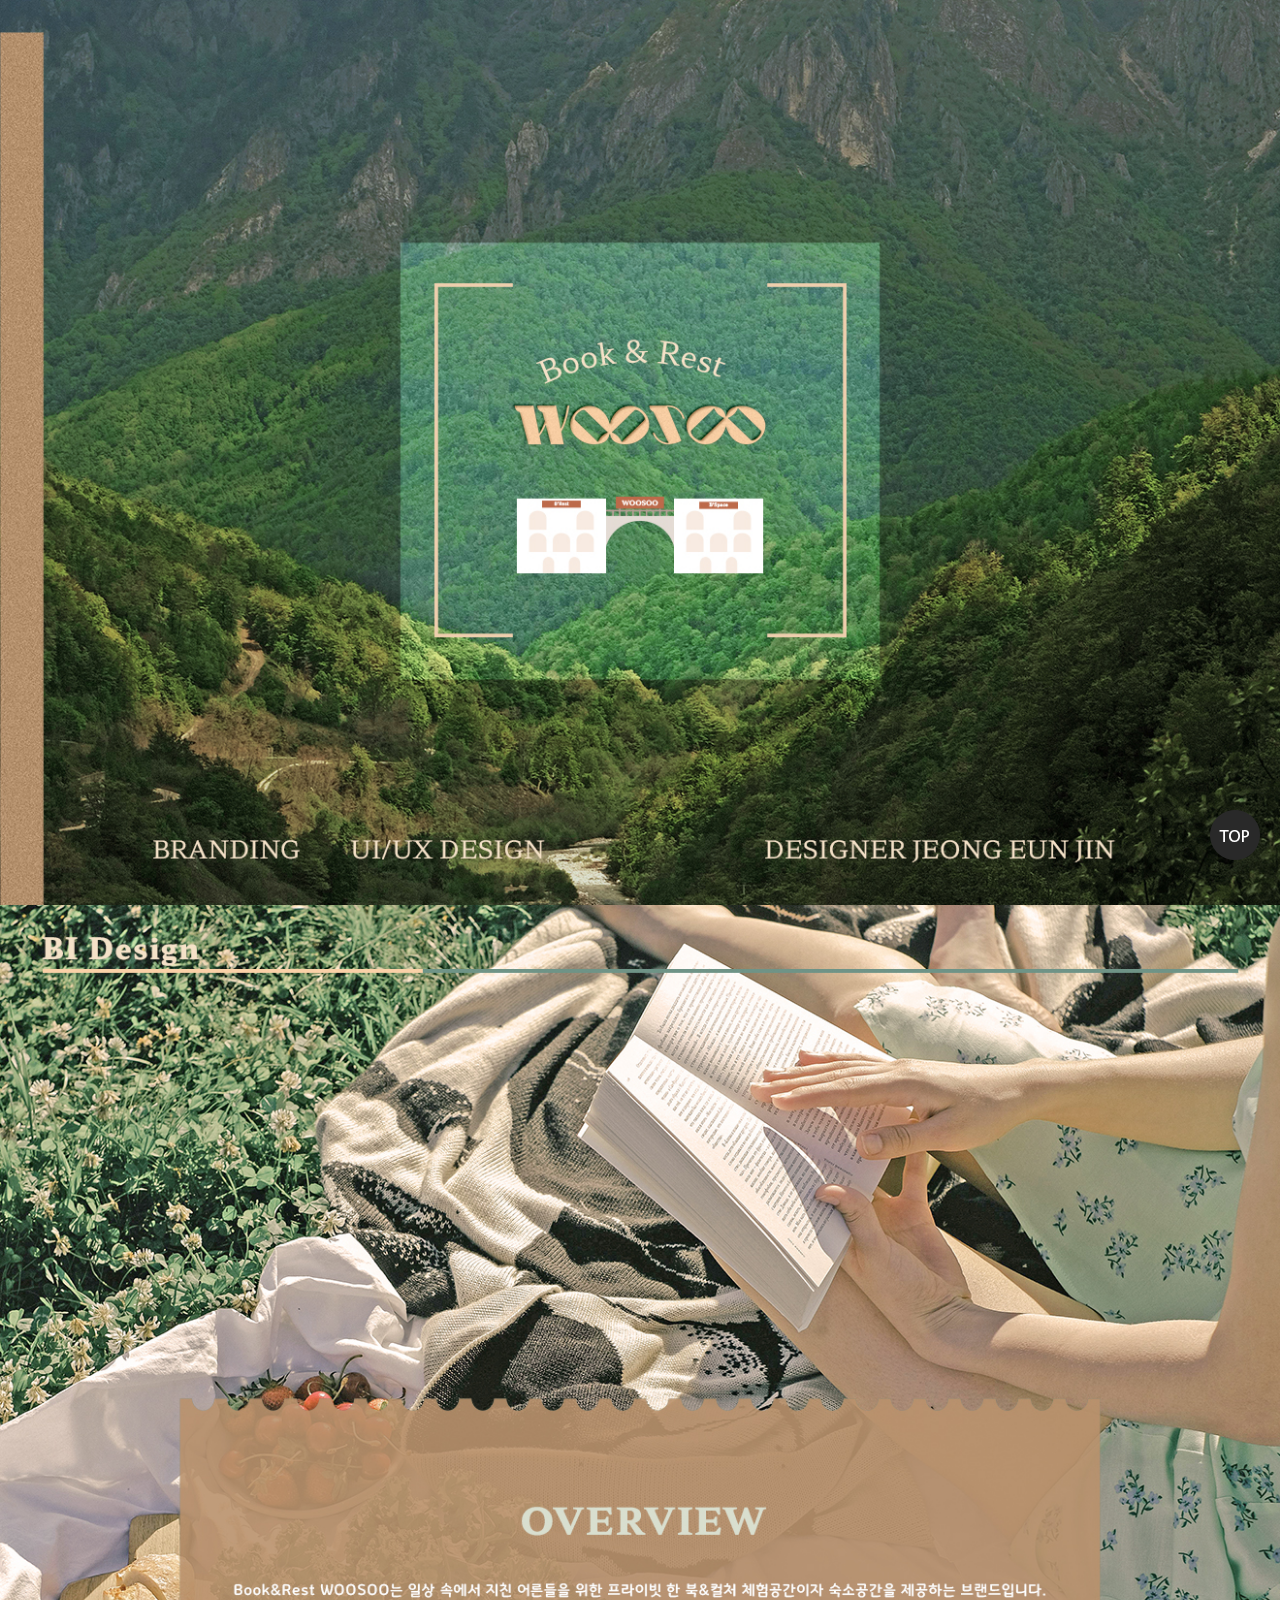
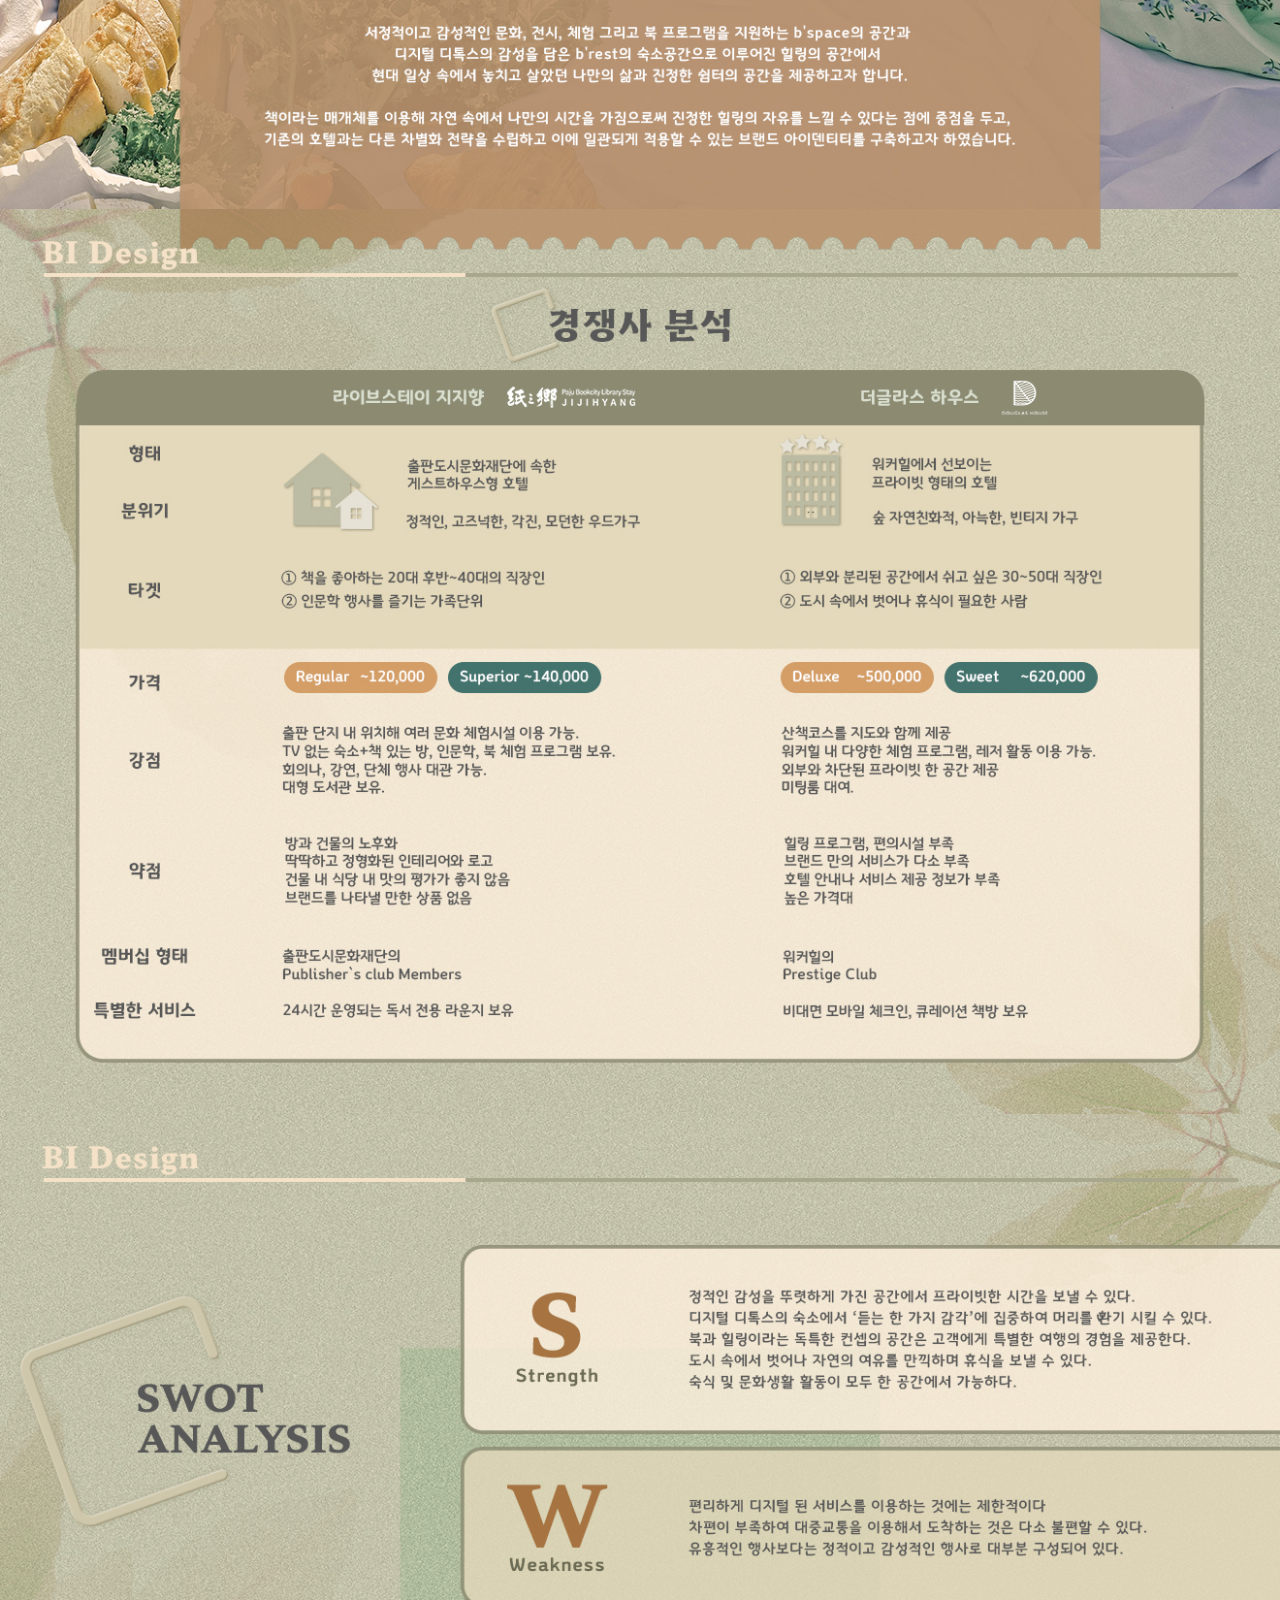
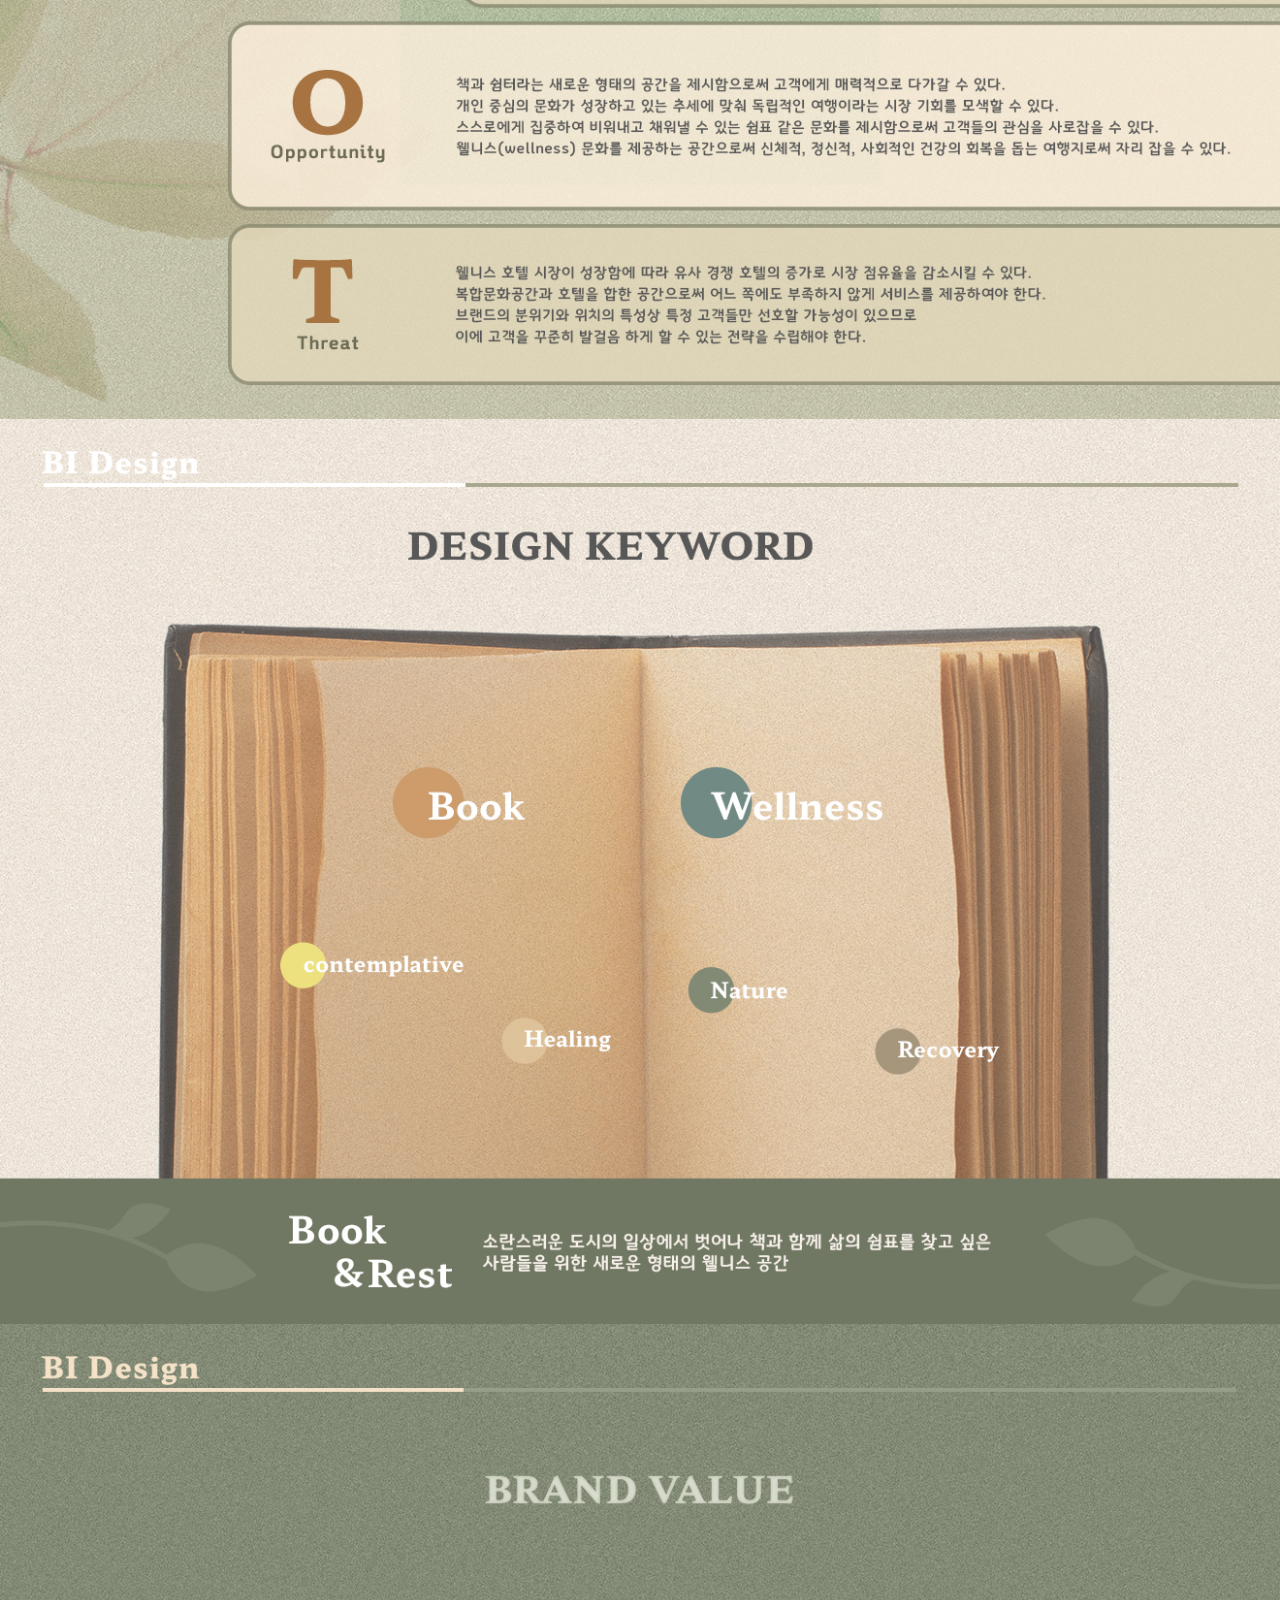
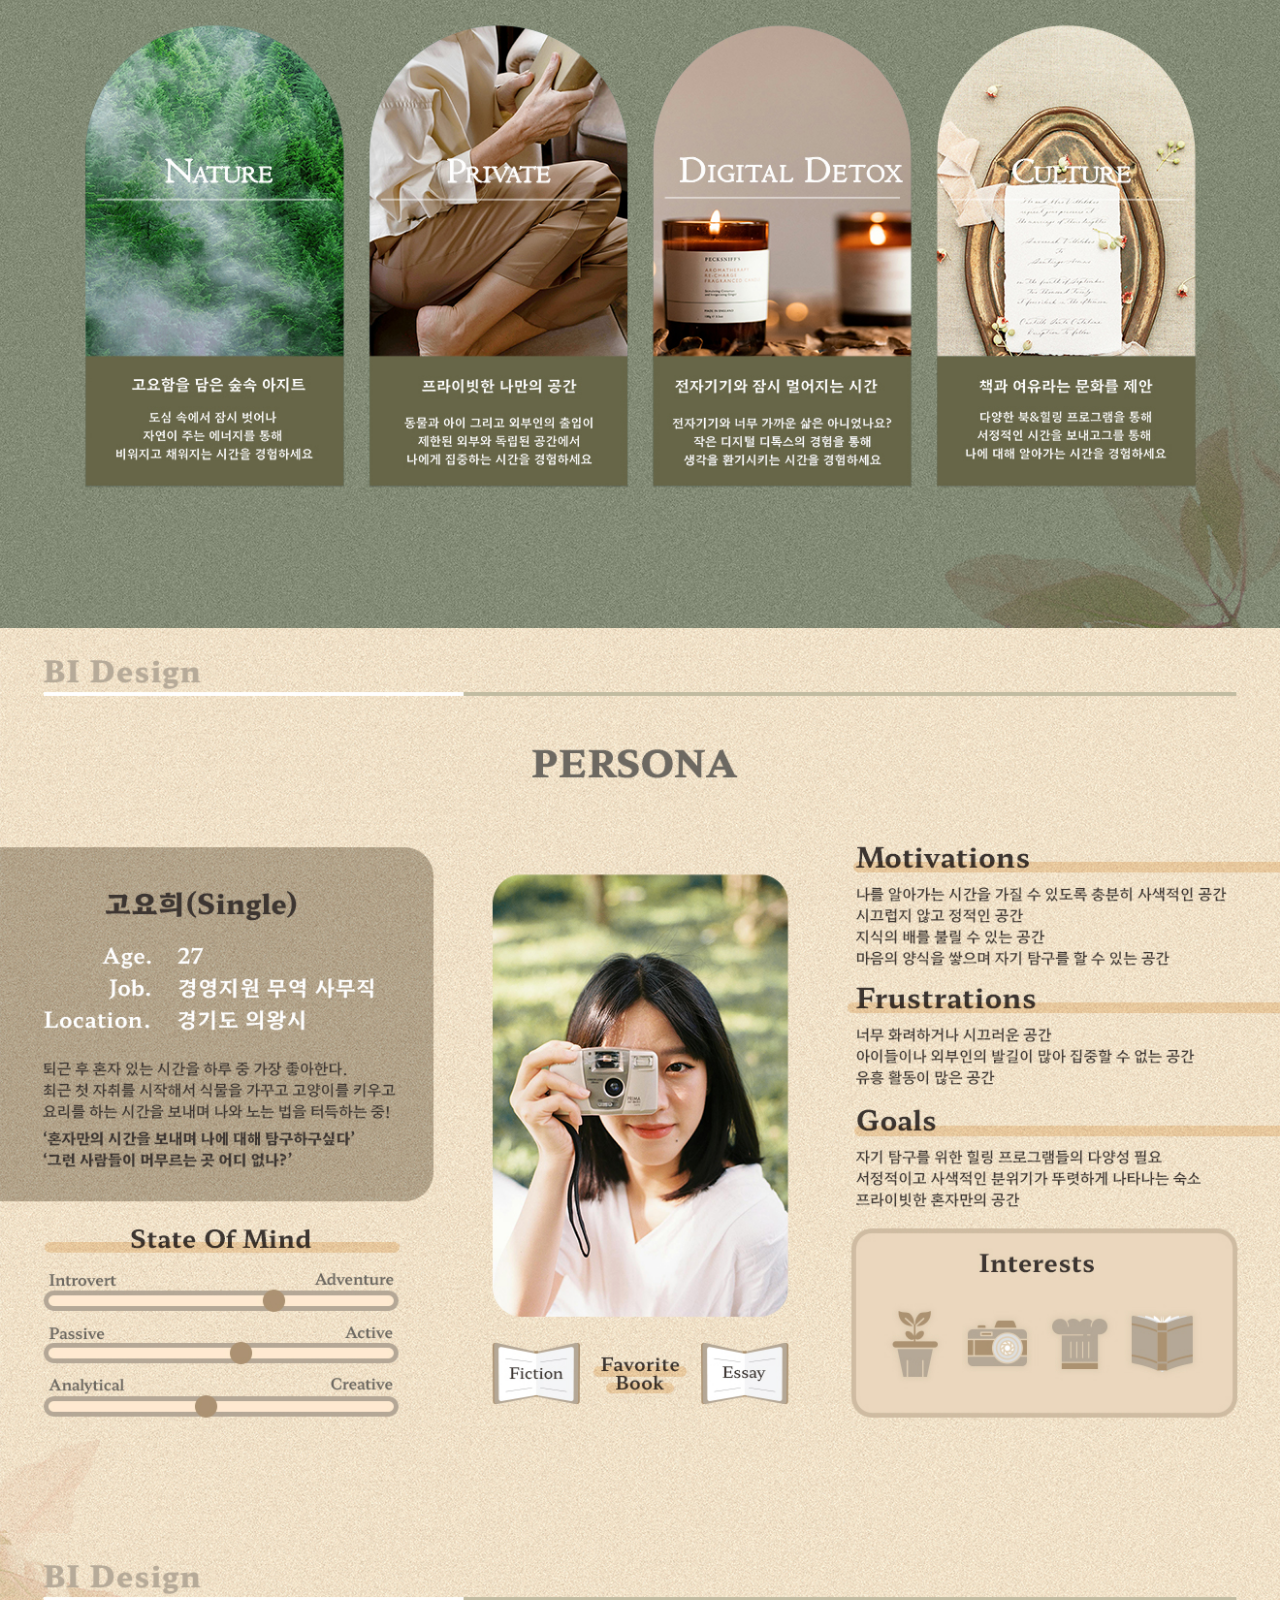
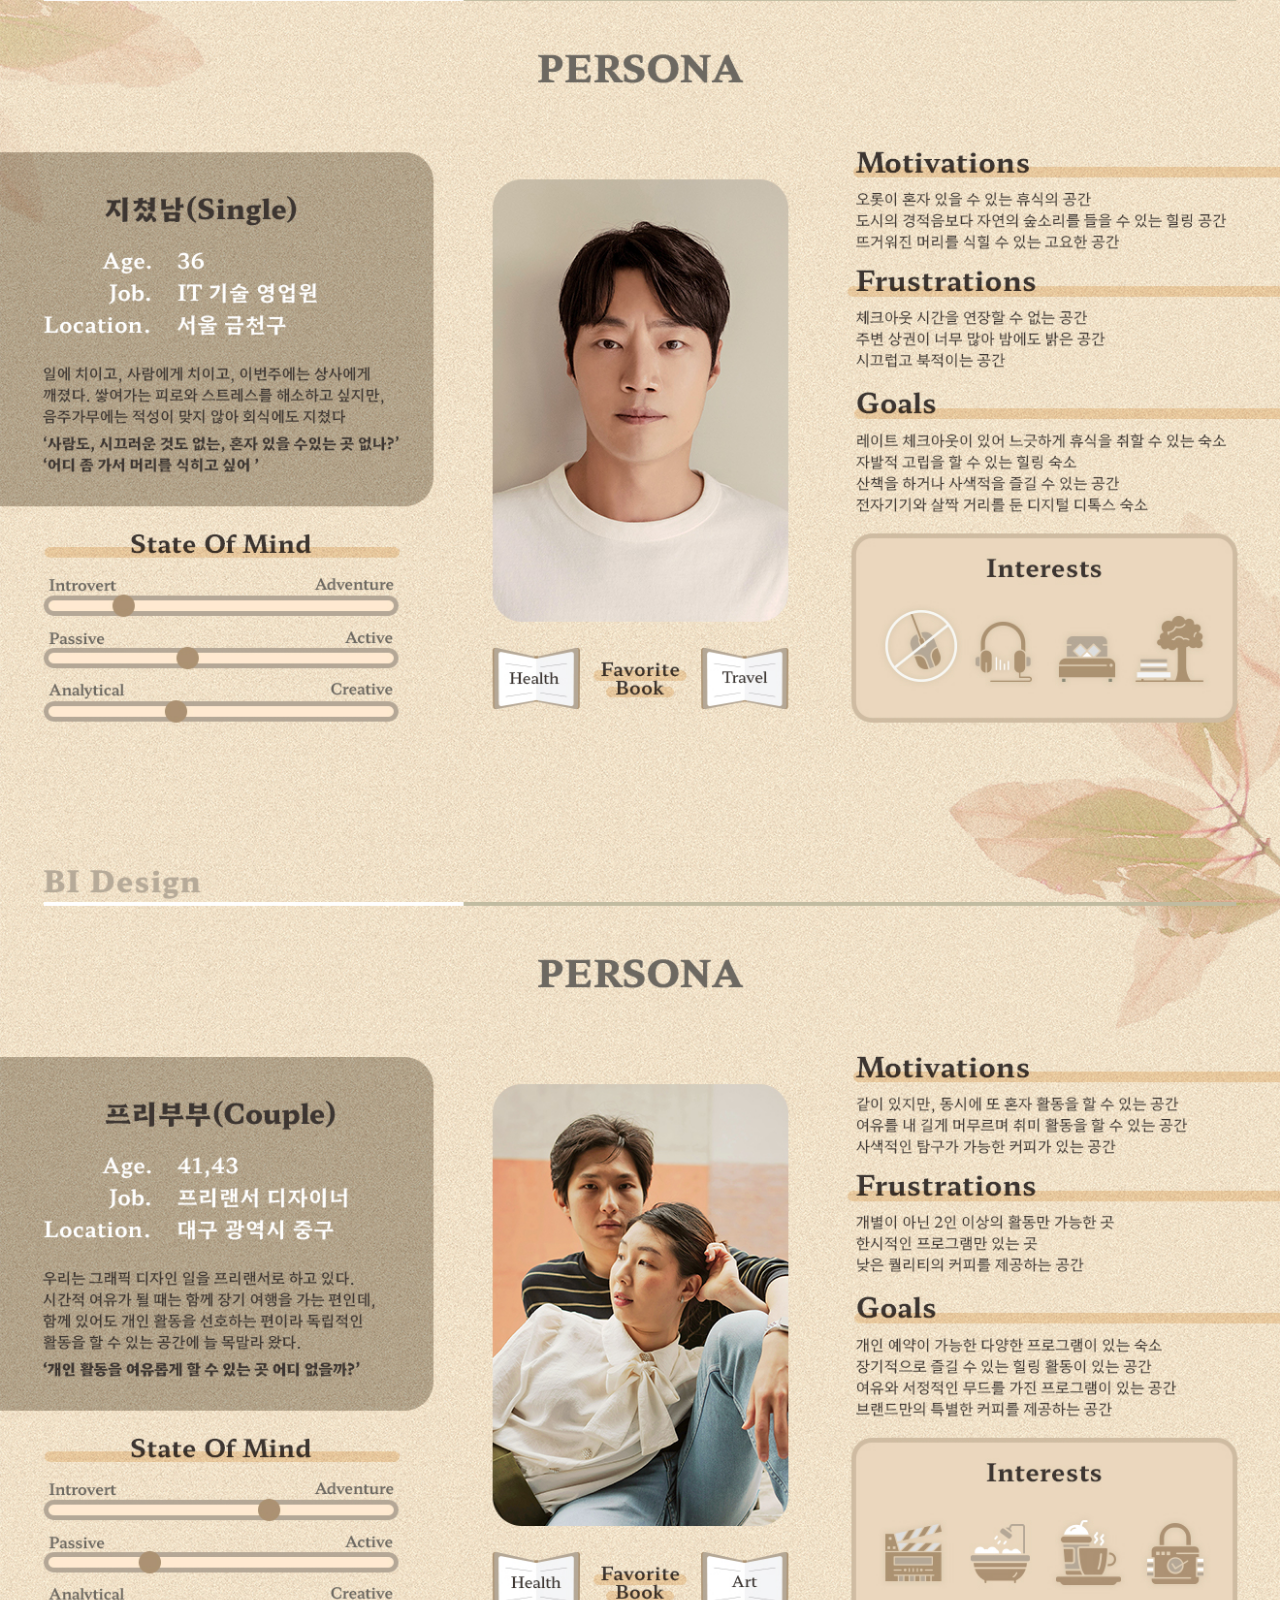
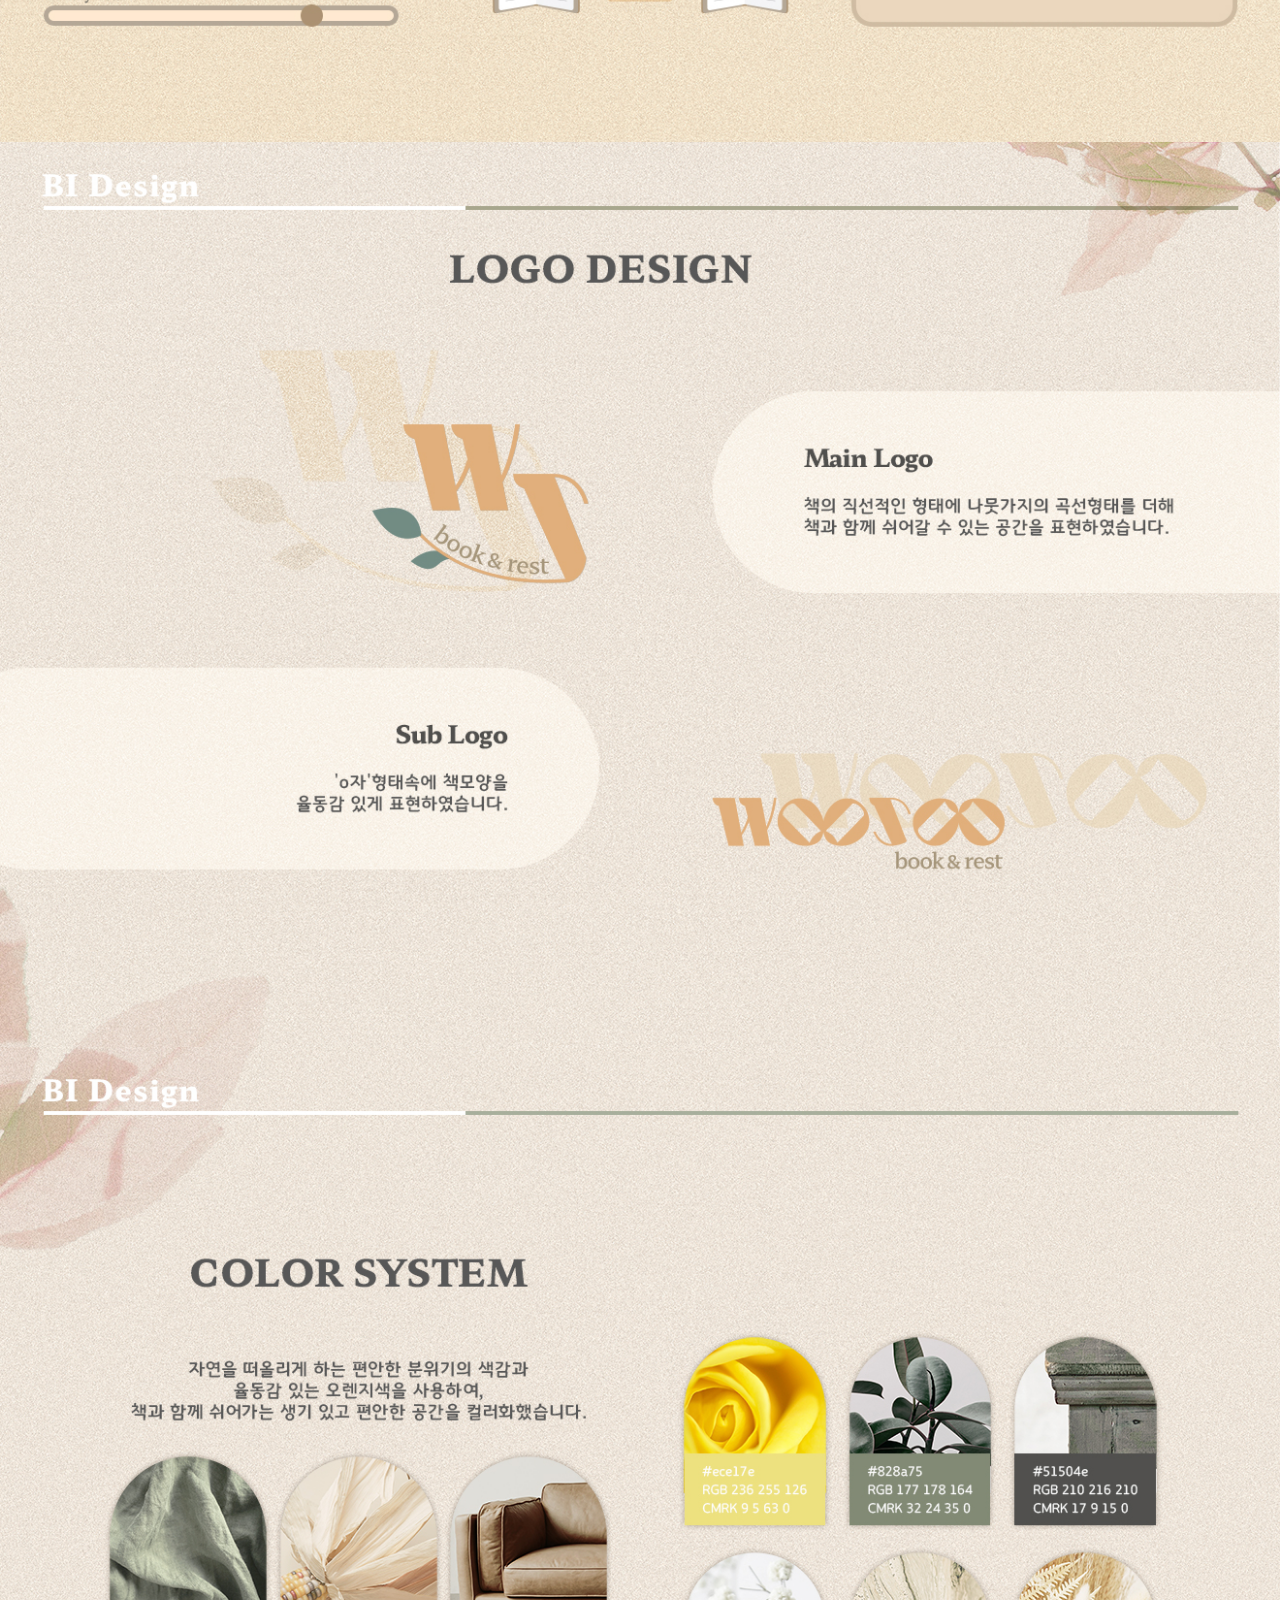
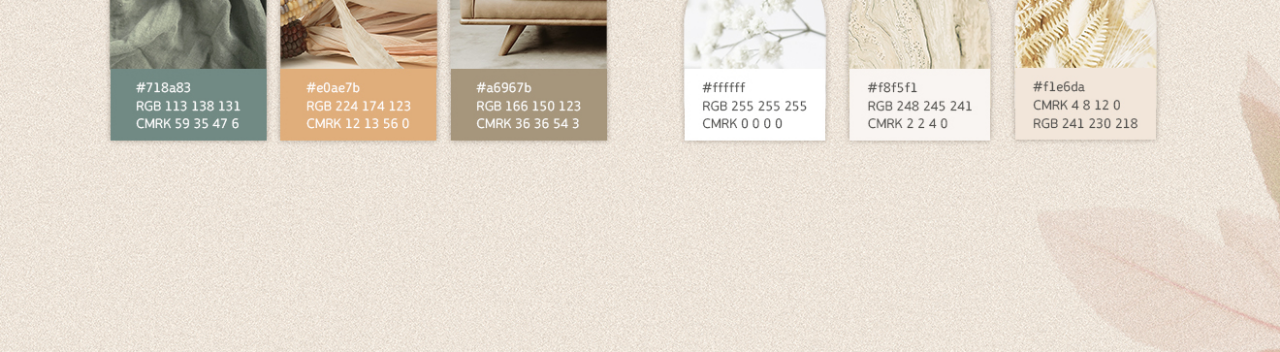
<file: bi.html>
<!doctype html>
<html>

<head>
	<title>bi design</title>
	<meta charset="utf-8">
	<meta name="viewport" content="width=device-width, initial-scale=1">
	<meta http-equiv="X-UA-Compatible" content="IE=edge">
	<link rel="shortcut icon" href="./my_favicon.png" type="image/x-icon">
	<style>
		* {
			margin: 0;
			padding: 0;
		}

		body {
			/*background: url(./bi_images/back.jpg) repeat top left;*/
			background: url(./bi_images/back_pattern.jpg) repeat top left;
		}

		a {
			text-decoration: none;
			color: #000;
		}

		img {
			vertical-align: middle;
		}

		.fixed_box {
			position: fixed;
			bottom: 40px;
			right: 30px;
			width: 40px;
		}

		#top {
			max-width: 1320px;
			margin: 0 auto;
		}

		#top img {
			width: 100%;
			display: block;
		}
	</style>
</head>

<body>
	<!--완성된 pdf 이미지를 1320크기로 뽑아서, 죽 나열하시면 됩니다!-->
	<div id="top">
		<img src="./bi_images/1.jpg" class="guide1"><!--가이드 이미지 경로 지정하기-->
		<img src="./bi_images/2.jpg" class="guide2">
		<img src="./bi_images/3.jpg" class="guide3">
		<img src="./bi_images/4.jpg" class="guide4">
		<img src="./bi_images/5.jpg" class="guide5">
		<img src="./bi_images/6.jpg" class="guide6">
		<img src="./bi_images/7.jpg" class="guide7">
		<img src="./bi_images/8.jpg" class="guide8">
		<img src="./bi_images/9.jpg" class="guide9">
		<img src="./bi_images/10.jpg" class="guide9">
		<img src="./bi_images/11.jpg" class="guide9">
	</div>
	<div class="fixed_box">
		<a href="#top" class="top_btn"><!--href부분은 이미지를 감싼 div에 있는 id이름과 동일하게 설정.-->
			<img src="./bi_images/top.png" alt="top">
		</a>
	</div>


	<!--이동시 부드럽게 이동시키기 위해 추가한 구문 시작. script쪽 전부 삭제가능.-->
	<script src="https://code.jquery.com/jquery-1.12.4.min.js"
		integrity="sha256-ZosEbRLbNQzLpnKIkEdrPv7lOy9C27hHQ+Xp8a4MxAQ=" crossorigin="anonymous"></script>
	<script>
		$(function () {
			$('a[href*="#"]:not([href="#"])').click(function () {
				if (location.pathname.replace(/^\//, '') == this.pathname.replace(/^\//, '') && location.hostname == this.hostname) {
					var target = $(this.hash);
					target = target.length ? target : $('[name=' + this.hash.slice(1) + ']');
					if (target.length) {
						$('html, body').animate({
							scrollTop: target.offset().top
						}, 500);//움직이는 시간 조정
						return false;
					}
				}
			});
		});
	</script>
	<!--이동시 부드럽게 이동시키기 위해 추가한 구문 끝. 삭제가능.-->
</body>

</html>
</file>
